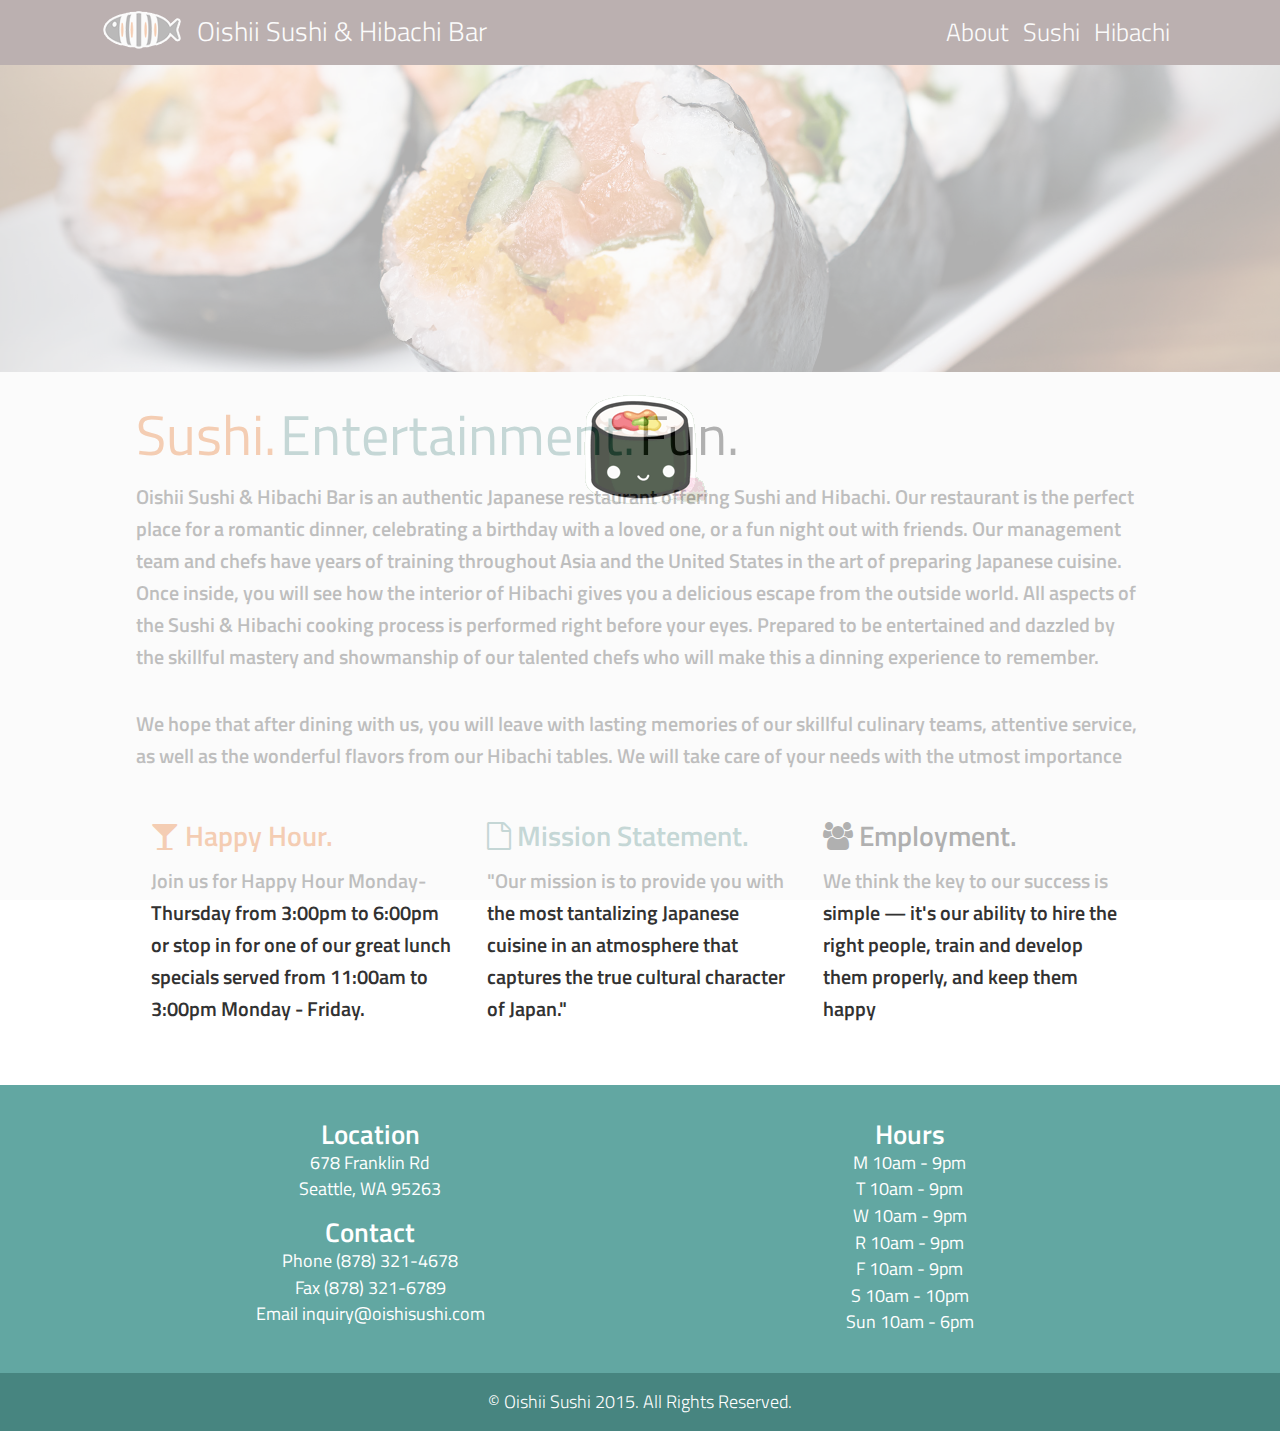
<file: oishi-sushi/index.html>
<!DOCTYPE html>
<html lang="en">
<head>
    <meta charset="UTF-8">
    <title>Oishii Sushi & Hibachi</title>
    <!--favicon-->
    <link rel="icon" type="image/png" href="favicon.ico">
    <!--Font Awesome-->
    <link rel="stylesheet" href="https://maxcdn.bootstrapcdn.com/font-awesome/4.4.0/css/font-awesome.min.css">
    <!--Google Fonts-->
    <link href='https://fonts.googleapis.com/css?family=Titillium+Web' rel='stylesheet' type='text/css'>
    <!--Carousel css-->
    <link rel="stylesheet" href="css/carousel.css" />
    <!--Main Style Sheet-->
    <link href="css/style.css" rel="stylesheet" />
</head>
<body>
<!--splash page -->
<div class="loader"></div>

<!--Navigation-->
<div class="nav">
    <div class="container">
        <div class="grid">

            <div class="span-7 leftSide">
                <img src="images/oishi-logo.png" class="logo home" />
                <h2>Oishii Sushi & Hibachi Bar</h2>
                <img src="images/hamburger.png" class="hamburger" />
            </div>

            <div class="span-5 rightSide">
                <ul>
                    <li><a href="#" class="about">About</a></li>
                    <li><a href="#" class="sushi">Sushi</a></li>
                    <li><a href="#" class="hibachi">Hibachi</a></li>
                </ul>
            </div>

        </div>
    </div>
</div>

<!--Carousel Slider-->
<div id="carousel-example-generic" class="carousel slide" data-ride="carousel">
    <!-- Indicators -->
    <!--<ol class="carousel-indicators">-->
        <!--<li data-target="#carousel-example-generic" data-slide-to="0" class="active"></li>-->
        <!--<li data-target="#carousel-example-generic" data-slide-to="1"></li>-->
        <!--<li data-target="#carousel-example-generic" data-slide-to="2"></li>-->
    <!--</ol>-->

    <!-- Wrapper for slides -->
    <div class="carousel-inner">
        <div class="item active">
            <img src="images/sushi-1.jpg" alt="...">
            <!--<div class="carousel-caption">-->
                <!--<h3>Caption Text</h3>-->
            <!--</div>-->
        </div>
        <div class="item">
            <img src="images/hibachi-1.jpg" alt="...">
            <!--<div class="carousel-caption">-->
                <!--<h3>Caption Text</h3>-->
            <!--</div>-->
        </div>
        <div class="item">
            <img src="images/sushi-2.jpg" alt="...">
            <!--<div class="carousel-caption">-->
                <!--<h3>Caption Text</h3>-->
            <!--</div>-->
        </div>
        <div class="item">
            <img src="images/hibachi-2.jpg" alt="...">
            <!--<div class="carousel-caption">-->
            <!--<h3>Caption Text</h3>-->
            <!--</div>-->
        </div>
        <div class="item">
            <img src="images/sushi-3.jpg" alt="...">
            <!--<div class="carousel-caption">-->
            <!--<h3>Caption Text</h3>-->
            <!--</div>-->
        </div>
        <div class="item">
            <img src="images/hibachi-3.jpg" alt="...">
            <!--<div class="carousel-caption">-->
            <!--<h3>Caption Text</h3>-->
            <!--</div>-->
        </div>
        <div class="item">
            <img src="images/sushi-4.jpg" alt="...">
            <!--<div class="carousel-caption">-->
            <!--<h3>Caption Text</h3>-->
            <!--</div>-->
        </div>
    </div>

    <!-- Controls -->
    <a class="left carousel-control" href="#carousel-example-generic" role="button" data-slide="prev">
        <span class="glyphicon glyphicon-chevron-left"></span>
    </a>
    <a class="right carousel-control" href="#carousel-example-generic" role="button" data-slide="next">

    </a>
</div> <!-- Carousel -->

<!--load content area-->
<div class="container">
    <div class="loadContent">

        <ul id="indexHead">
            <li><h1><b style="color: #e8650c;">Sushi.</b></h1></li>
            <li><h1><b style="color: #478580;">Entertainment.</b></h1></li>
            <li><h1><b style="color: #000;">Fun.</b></h1></li>
        </ul>

        <p>Oishii Sushi & Hibachi Bar is an authentic Japanese restaurant offering Sushi and Hibachi. Our restaurant is the perfect place for a romantic dinner, celebrating a birthday with a loved one, or a fun night out with friends. Our management team and chefs have years of training throughout Asia and the United States in the art of preparing Japanese cuisine. Once inside, you will see how the interior of Hibachi gives you a delicious escape from the outside world. All aspects of the Sushi & Hibachi cooking process is performed right before your eyes. Prepared to be entertained and dazzled by the skillful mastery and showmanship of our talented chefs who will make this a dinning experience to remember.
        </p>

        <p>
            We hope that after dining with us, you will leave with lasting memories of our skillful culinary teams, attentive service, as well as the wonderful flavors from our Hibachi tables. We will take care of your needs with the utmost importance
        </p>

        <div class="grid homeState">
            <div class="span-4">
                <h3 style="color: #e8650c;"><i class="fa fa-glass"></i> Happy Hour.</h3>
                <p>Join us for Happy Hour Monday-Thursday from 3:00pm to 6:00pm or stop in for one of our great lunch specials served from 11:00am to 3:00pm Monday - Friday.</p>
            </div>

            <div class="span-4">
                <h3 style="color: #478580;"><i class="fa fa-file-o"></i> Mission Statement.</h3>
                <p>"Our mission is to provide you with the most tantalizing Japanese cuisine in an atmosphere that captures the true cultural character of Japan."</p>
            </div>

            <div class="span-4">
                <h3 style="color: #000;"><i class="fa fa-users"></i> Employment.</h3>
                <p>We think the key to our success is simple — it's our ability to hire the right people, train and develop them properly, and keep them happy</p>
            </div>
        </div>

    </div>
</div>

<!--footer-->
<div class="footer">
    <div class="container">
        <div class="grid">

            <div class="span-6">
                <ul>
                    <li><h2>Location</h2></li>
                    <li>678 Franklin Rd</li>
                    <li>Seattle, WA 95263</li>
                </ul>
                <ul>
                    <li><h2>Contact</h2></li>
                    <li>Phone (878) 321-4678</li>
                    <li>Fax (878) 321-6789</li>
                    <li>Email inquiry@oishisushi.com</li>
                </ul>
            </div>
            <div class="span-6">
                <ul>
                    <li><h2>Hours</h2></li>
                    <li>M 10am - 9pm</li>
                    <li>T 10am - 9pm</li>
                    <li>W 10am - 9pm</li>
                    <li>R 10am - 9pm</li>
                    <li>F 10am - 9pm</li>
                    <li>S 10am - 10pm</li>
                    <li>Sun 10am - 6pm</li>
                </ul>
            </div>

        </div>
    </div>
</div>

<!--copyright-->
<div class="copyright">
    <div class="container">
        &copy; Oishii Sushi 2015.  All Rights Reserved.
    </div>
</div>

<!--Script files-->
<!--jQuery-->
<script src="bower_components/jquery/dist/jquery.min.js"></script>
<!--bootstrap carousel js file-->
<script src="js/bootstrap/dist/js/bootstrap.min.js"></script>
<!--Main script styled by me-->
<script src="js/script.js"></script>
</body>
</html>
</file>
<file: oishi-sushi/css/carousel.css>
.img-responsive,
.thumbnail > img,
.thumbnail a > img,
.carousel-inner > .item > img,
.carousel-inner > .item > a > img {
    display: block;
    max-width: 100%;
    height: auto;
}

.carousel {
    position: relative;
}
.carousel-inner {
    position: relative;
    overflow: hidden;
    width: 100%;
}
.carousel-inner > .item {
    display: none;
    position: relative;
    -webkit-transition: 0.6s ease-in-out left;
    transition: 0.6s ease-in-out left;
}
.carousel-inner > .item > img,
.carousel-inner > .item > a > img {
    line-height: 1;
}
.carousel-inner > .active,
.carousel-inner > .next,
.carousel-inner > .prev {
    display: block;
}
.carousel-inner > .active {
    left: 0;
}
.carousel-inner > .next,
.carousel-inner > .prev {
    position: absolute;
    top: 0;
    width: 100%;
}
.carousel-inner > .next {
    left: 100%;
}
.carousel-inner > .prev {
    left: -100%;
}
.carousel-inner > .next.left,
.carousel-inner > .prev.right {
    left: 0;
}
.carousel-inner > .active.left {
    left: -100%;
}
.carousel-inner > .active.right {
    left: 100%;
}
.carousel-control {
    position: absolute;
    top: 0;
    left: 0;
    bottom: 0;
    width: 15%;
    opacity: 0.5;
    filter: alpha(opacity=50);
    font-size: 20px;
    color: #ffffff;
    text-align: center;
    text-shadow: 0 1px 2px rgba(0, 0, 0, 0.6);
}
.carousel-control.left {
    background-image: -webkit-linear-gradient(left, color-stop(rgba(0, 0, 0, 0.5) 0%), color-stop(rgba(0, 0, 0, 0.0001) 100%));
    background-image: linear-gradient(to right, rgba(0, 0, 0, 0.5) 0%, rgba(0, 0, 0, 0.0001) 100%);
    background-repeat: repeat-x;
    filter: progid:DXImageTransform.Microsoft.gradient(startColorstr='#80000000', endColorstr='#00000000', GradientType=1);
}
.carousel-control.right {
    left: auto;
    right: 0;
    background-image: -webkit-linear-gradient(left, color-stop(rgba(0, 0, 0, 0.0001) 0%), color-stop(rgba(0, 0, 0, 0.5) 100%));
    background-image: linear-gradient(to right, rgba(0, 0, 0, 0.0001) 0%, rgba(0, 0, 0, 0.5) 100%);
    background-repeat: repeat-x;
    filter: progid:DXImageTransform.Microsoft.gradient(startColorstr='#00000000', endColorstr='#80000000', GradientType=1);
}
.carousel-control:hover,
.carousel-control:focus {
    outline: none;
    color: #ffffff;
    text-decoration: none;
    opacity: 0.9;
    filter: alpha(opacity=90);
}
.carousel-control .icon-prev,
.carousel-control .icon-next,
.carousel-control .glyphicon-chevron-left,
.carousel-control .glyphicon-chevron-right {
    position: absolute;
    top: 50%;
    z-index: 5;
    display: inline-block;
}
.carousel-control .icon-prev,
.carousel-control .glyphicon-chevron-left {
    left: 50%;
}
.carousel-control .icon-next,
.carousel-control .glyphicon-chevron-right {
    right: 50%;
}
.carousel-control .icon-prev,
.carousel-control .icon-next {
    width: 20px;
    height: 20px;
    margin-top: -10px;
    margin-left: -10px;
    font-family: serif;
}
.carousel-control .icon-prev:before {
    content: '\2039';
}
.carousel-control .icon-next:before {
    content: '\203a';
}
.carousel-indicators {
    position: absolute;
    bottom: 10px;
    left: 50%;
    z-index: 15;
    width: 60%;
    margin-left: -30%;
    padding-left: 0;
    list-style: none;
    text-align: center;
}
.carousel-indicators li {
    display: inline-block;
    width: 10px;
    height: 10px;
    margin: 1px;
    text-indent: -999px;
    border: 1px solid #ffffff;
    border-radius: 10px;
    cursor: pointer;
    background-color: #000 \9;
    background-color: rgba(0, 0, 0, 0);
}
.carousel-indicators .active {
    margin: 0;
    width: 12px;
    height: 12px;
    background-color: #ffffff;
}
.carousel-caption {
    position: absolute;
    left: 15%;
    right: 15%;
    bottom: 20px;
    z-index: 10;
    padding-top: 20px;
    padding-bottom: 20px;
    color: #ffffff;
    text-align: center;
    text-shadow: 0 1px 2px rgba(0, 0, 0, 0.6);
}
.carousel-caption .btn {
    text-shadow: none;
}
@media screen and (min-width: 768px) {
    .carousel-control .glyphicon-chevron-left,
    .carousel-control .glyphicon-chevron-right,
    .carousel-control .icon-prev,
    .carousel-control .icon-next {
        width: 30px;
        height: 30px;
        margin-top: -15px;
        margin-left: -15px;
        font-size: 30px;
    }
    .carousel-caption {
        left: 20%;
        right: 20%;
        padding-bottom: 30px;
    }
    .carousel-indicators {
        bottom: 20px;
    }
}
</file>
<file: oishi-sushi/css/style.css>
/* Transition Speeds */
/* Bootstrap Media Queries */
.grid {
  text-align: justify;
  font-size: 0;
}

.grid:after {
  content: "";
  display: inline-block;
  width: 100%;
}

.grid > * {
  vertical-align: top;
  display: inline-block;
  width: 100%;
  text-align: left;
  font-size: 18px;
}

.span-1 {
  width: 8.33333%;
}

.span-2 {
  width: 16.66667%;
}

.span-3 {
  width: 25%;
}

.span-4 {
  width: 33.33333%;
}

.span-5 {
  width: 41.66667%;
}

.span-6 {
  width: 50%;
}

.span-7 {
  width: 58.33333%;
}

.span-8 {
  width: 66.66667%;
}

.span-9 {
  width: 75%;
}

.span-10 {
  width: 83.33333%;
}

.span-11 {
  width: 91.66667%;
}

[class*="push-"], [class*="pull-"] {
  position: relative;
}

.push-1 {
  left: 8.33333%;
}

.push-2 {
  left: 16.66667%;
}

.push-3 {
  left: 25%;
}

.push-4 {
  left: 33.33333%;
}

.push-5 {
  left: 41.66667%;
}

.push-6 {
  left: 50%;
}

.push-7 {
  left: 58.33333%;
}

.push-8 {
  left: 66.66667%;
}

.push-9 {
  left: 75%;
}

.push-10 {
  left: 83.33333%;
}

.push-11 {
  left: 91.66667%;
}

.pull-1 {
  left: -8.33333%;
}

.pull-2 {
  left: -16.66667%;
}

.pull-3 {
  left: -25%;
}

.pull-4 {
  left: -33.33333%;
}

.pull-5 {
  left: -41.66667%;
}

.pull-6 {
  left: -50%;
}

.pull-7 {
  left: -58.33333%;
}

.pull-8 {
  left: -66.66667%;
}

.pull-9 {
  left: -75%;
}

.pull-10 {
  left: -83.33333%;
}

.pull-11 {
  left: -91.66667%;
}

.prepend-1 {
  margin-left: 8.33333%;
}

.prepend-2 {
  margin-left: 16.66667%;
}

.prepend-3 {
  margin-left: 25%;
}

.prepend-4 {
  margin-left: 33.33333%;
}

.prepend-5 {
  margin-left: 41.66667%;
}

.prepend-6 {
  margin-left: 50%;
}

.prepend-7 {
  margin-left: 58.33333%;
}

.prepend-8 {
  margin-left: 66.66667%;
}

.prepend-9 {
  margin-left: 75%;
}

.prepend-10 {
  margin-left: 83.33333%;
}

.prepend-11 {
  margin-left: 91.66667%;
}

.append-1 {
  margin-right: 8.33333%;
}

.append-2 {
  margin-right: 16.66667%;
}

.append-3 {
  margin-right: 25%;
}

.append-4 {
  margin-right: 33.33333%;
}

.append-5 {
  margin-right: 41.66667%;
}

.append-6 {
  margin-right: 50%;
}

.append-7 {
  margin-right: 58.33333%;
}

.append-8 {
  margin-right: 66.66667%;
}

.append-9 {
  margin-right: 75%;
}

.append-10 {
  margin-right: 83.33333%;
}

.append-11 {
  margin-right: 91.66667%;
}

@media (max-width: 1199px) {
  .span-md-1 {
    width: 8.33333%;
  }

  .span-md-2 {
    width: 16.66667%;
  }

  .span-md-3 {
    width: 25%;
  }

  .span-md-4 {
    width: 33.33333%;
  }

  .span-md-5 {
    width: 41.66667%;
  }

  .span-md-6 {
    width: 50%;
  }

  .span-md-7 {
    width: 58.33333%;
  }

  .span-md-8 {
    width: 66.66667%;
  }

  .span-md-9 {
    width: 75%;
  }

  .span-md-10 {
    width: 83.33333%;
  }

  .span-md-11 {
    width: 91.66667%;
  }

  .push-md-1 {
    left: 8.33333%;
  }

  .push-md-2 {
    left: 16.66667%;
  }

  .push-md-3 {
    left: 25%;
  }

  .push-md-4 {
    left: 33.33333%;
  }

  .push-md-5 {
    left: 41.66667%;
  }

  .push-md-6 {
    left: 50%;
  }

  .push-md-7 {
    left: 58.33333%;
  }

  .push-md-8 {
    left: 66.66667%;
  }

  .push-md-9 {
    left: 75%;
  }

  .push-md-10 {
    left: 83.33333%;
  }

  .push-md-11 {
    left: 91.66667%;
  }

  .pull-md-1 {
    left: -8.33333%;
  }

  .pull-md-2 {
    left: -16.66667%;
  }

  .pull-md-3 {
    left: -25%;
  }

  .pull-md-4 {
    left: -33.33333%;
  }

  .pull-md-5 {
    left: -41.66667%;
  }

  .pull-md-6 {
    left: -50%;
  }

  .pull-md-7 {
    left: -58.33333%;
  }

  .pull-md-8 {
    left: -66.66667%;
  }

  .pull-md-9 {
    left: -75%;
  }

  .pull-md-10 {
    left: -83.33333%;
  }

  .pull-md-11 {
    left: -91.66667%;
  }

  .prepend-md-1 {
    margin-left: 8.33333%;
  }

  .prepend-md-2 {
    margin-left: 16.66667%;
  }

  .prepend-md-3 {
    margin-left: 25%;
  }

  .prepend-md-4 {
    margin-left: 33.33333%;
  }

  .prepend-md-5 {
    margin-left: 41.66667%;
  }

  .prepend-md-6 {
    margin-left: 50%;
  }

  .prepend-md-7 {
    margin-left: 58.33333%;
  }

  .prepend-md-8 {
    margin-left: 66.66667%;
  }

  .prepend-md-9 {
    margin-left: 75%;
  }

  .prepend-md-10 {
    margin-left: 83.33333%;
  }

  .prepend-md-11 {
    margin-left: 91.66667%;
  }

  .append-md-1 {
    margin-right: 8.33333%;
  }

  .append-md-2 {
    margin-right: 16.66667%;
  }

  .append-md-3 {
    margin-right: 25%;
  }

  .append-md-4 {
    margin-right: 33.33333%;
  }

  .append-md-5 {
    margin-right: 41.66667%;
  }

  .append-md-6 {
    margin-right: 50%;
  }

  .append-md-7 {
    margin-right: 58.33333%;
  }

  .append-md-8 {
    margin-right: 66.66667%;
  }

  .append-md-9 {
    margin-right: 75%;
  }

  .append-md-10 {
    margin-right: 83.33333%;
  }

  .append-md-11 {
    margin-right: 91.66667%;
  }
}
@media (max-width: 812px) {
  [class*="span-"] {
    width: 100%;
  }
  section [class*="span-"] {
    margin-top: 15px;
  }
  section [class*="span-"]:first-child {
    margin-top: 0;
  }

  [class*="push-"], [class*="pull-"] {
    position: static;
  }

  [class*="prepend-"] {
    margin-left: 0;
  }

  [class*="append-"] {
    margin-right: 0;
  }
}
@media (max-width: 812px) {
  [class*="span-sm-"] {
    width: auto;
  }
  section [class*="span-sm-"] {
    margin-top: 0;
  }
  section [class*="span-sm-"]:first-child {
    margin-top: 0;
  }

  .span-sm-1 {
    width: 8.33333%;
  }

  .span-sm-2 {
    width: 16.66667%;
  }

  .span-sm-3 {
    width: 25%;
  }

  .span-sm-4 {
    width: 33.33333%;
  }

  .span-sm-5 {
    width: 41.66667%;
  }

  .span-sm-6 {
    width: 50%;
  }

  .span-sm-7 {
    width: 58.33333%;
  }

  .span-sm-8 {
    width: 66.66667%;
  }

  .span-sm-9 {
    width: 75%;
  }

  .span-sm-10 {
    width: 83.33333%;
  }

  .span-sm-11 {
    width: 91.66667%;
  }

  .push-sm-1 {
    left: 8.33333%;
  }

  .push-sm-2 {
    left: 16.66667%;
  }

  .push-sm-3 {
    left: 25%;
  }

  .push-sm-4 {
    left: 33.33333%;
  }

  .push-sm-5 {
    left: 41.66667%;
  }

  .push-sm-6 {
    left: 50%;
  }

  .push-sm-7 {
    left: 58.33333%;
  }

  .push-sm-8 {
    left: 66.66667%;
  }

  .push-sm-9 {
    left: 75%;
  }

  .push-sm-10 {
    left: 83.33333%;
  }

  .push-sm-11 {
    left: 91.66667%;
  }

  .pull-sm-1 {
    left: -8.33333%;
  }

  .pull-sm-2 {
    left: -16.66667%;
  }

  .pull-sm-3 {
    left: -25%;
  }

  .pull-sm-4 {
    left: -33.33333%;
  }

  .pull-sm-5 {
    left: -41.66667%;
  }

  .pull-sm-6 {
    left: -50%;
  }

  .pull-sm-7 {
    left: -58.33333%;
  }

  .pull-sm-8 {
    left: -66.66667%;
  }

  .pull-sm-9 {
    left: -75%;
  }

  .pull-sm-10 {
    left: -83.33333%;
  }

  .pull-sm-11 {
    left: -91.66667%;
  }

  .prepend-sm-1 {
    margin-left: 8.33333%;
  }

  .prepend-sm-2 {
    margin-left: 16.66667%;
  }

  .prepend-sm-3 {
    margin-left: 25%;
  }

  .prepend-sm-4 {
    margin-left: 33.33333%;
  }

  .prepend-sm-5 {
    margin-left: 41.66667%;
  }

  .prepend-sm-6 {
    margin-left: 50%;
  }

  .prepend-sm-7 {
    margin-left: 58.33333%;
  }

  .prepend-sm-8 {
    margin-left: 66.66667%;
  }

  .prepend-sm-9 {
    margin-left: 75%;
  }

  .prepend-sm-10 {
    margin-left: 83.33333%;
  }

  .prepend-sm-11 {
    margin-left: 91.66667%;
  }

  .append-sm-1 {
    margin-right: 8.33333%;
  }

  .append-sm-2 {
    margin-right: 16.66667%;
  }

  .append-sm-3 {
    margin-right: 25%;
  }

  .append-sm-4 {
    margin-right: 33.33333%;
  }

  .append-sm-5 {
    margin-right: 41.66667%;
  }

  .append-sm-6 {
    margin-right: 50%;
  }

  .append-sm-7 {
    margin-right: 58.33333%;
  }

  .append-sm-8 {
    margin-right: 66.66667%;
  }

  .append-sm-9 {
    margin-right: 75%;
  }

  .append-sm-10 {
    margin-right: 83.33333%;
  }

  .append-sm-11 {
    margin-right: 91.66667%;
  }
}
::-moz-selection {
  background: black;
  color: white;
}

::selection {
  background: black;
  color: white;
}

* {
  box-sizing: border-box;
  outline-color: black;
}

.clb:after {
  content: "";
  display: block;
  clear: both;
  height: 0;
}

img {
  max-width: 100%;
  height: auto;
}

html, body {
  margin: 0;
  padding: 0;
  overflow-x: hidden;
}

html body {
  transition: all 0.2s ease-in-out;
}

@media (max-width: 1199px) {
  .nav-shown body {
    transform: translate(-250px);
  }

  .nav-shown,
  .nav-shown body {
    overflow: visible;
  }
}
body {
  background-color: white;
  min-width: 320px;
  color: black;
  font-family: "Titillium Web", sans-serif;
  font-weight: 300;
  font-size: 18px;
  line-height: 1.2;
  -webkit-font-smoothing: antialiased;
}

.sr-only {
  display: none;
}

h1, h2, h3, h4, h5, h6 {
  margin: 15px auto;
  color: #28658e;
  font-family: "Titillium Web", sans-serif;
  font-weight: 300;
  line-height: 1;
}

.main-title {
  font-size: 70px;
  text-transform: uppercase;
  font-weight: bold;
}
.main-title a {
  text-decoration: none;
}
@media (max-width: 812px) {
  .main-title {
    font-size: 50px;
  }
}
@media (max-width: 480px) {
  .main-title {
    font-size: 30px;
  }
}

.body-section h2 {
  font-size: 36px;
}

h3 {
  font-size: 28px;
}

h4 {
  font-size: 18px;
  color: #939294;
  font-weight: bold;
  text-transform: uppercase;
}

.callout {
  font-size: 30px;
  color: #939395;
}

h1:first-child, h2:first-child, h3:first-child, h4:first-child, h5:first-child, h6:first-child, p:first-child, ul:first-child, ol:first-child {
  margin-top: 0;
}
h1:last-child, h2:last-child, h3:last-child, h4:last-child, h5:last-child, h6:last-child, p:last-child, ul:last-child, ol:last-child {
  margin-bottom: 0;
}

.inner, .container {
  max-width: 1199px;
  margin: 0 auto;
}

.container {
  padding: 0 60px;
}

@media (max-width: 812px) {
  .container {
    padding: 0 10px;
  }
}
@media (max-width: 480px) {
  .container {
    padding: 0;
  }
}
.row.no-gutters {
  margin-right: 0;
  margin-left: 0;
}

a {
  color: #28658e;
  transition: all 0.3s ease-in-out;
}
a:hover {
  color: black;
  text-decoration: none;
}

p:last-child, .spaced:last-child {
  margin-bottom: 0;
}

.double-spaced {
  margin: 30px 0;
}

input[type=text], input[type=email], textarea {
  background-color: #ebebeb;
  padding: 10px;
  border: 0;
  font-size: 16px;
}

.button-center {
  text-align: center;
}

.button, input[type=submit], a.button, button {
  display: inline-block;
  background-color: #fab050;
  padding: 8px 15px;
  border: 0;
  color: white;
  font-size: 20px;
  font-family: "Titillium Web", sans-serif;
  font-weight: bold;
  cursor: pointer;
  text-decoration: none;
  transition: all 0.3s ease-in-out;
}
.button.button-blue, input[type=submit].button-blue, a.button.button-blue, button.button-blue {
  background-color: #28658e;
}
.button:hover, input[type=submit]:hover, a.button:hover, button:hover {
  background-color: black;
}
.button.button-big, input[type=submit].button-big, a.button.button-big, button.button-big {
  font-size: 30px;
}

ul {
  padding-left: 0;
}

.loader {
  position: fixed;
  left: 0;
  top: 0;
  width: 100%;
  height: 100%;
  z-index: 9999;
  background: url("../images/sushi-gif.gif") 50% 50% no-repeat #f9f9f9;
}

/*Navigation Bar */
.nav {
  background: #280101;
  width: 100%;
  padding: 0.5em;
}
@media (max-width: 812px) {
  .nav {
    padding: 1em 0 0.1em 0 !important;
  }
}
@media (max-width: 812px) {
  .nav .leftSide {
    text-align: center;
  }
}
.nav .leftSide .home {
  cursor: pointer;
}
.nav .leftSide .logo {
  display: inline-block;
  margin-right: 10px;
}
@media (max-width: 812px) {
  .nav .leftSide .logo {
    display: block !important;
    margin: 0 auto;
    padding: 25px 0 15px 0;
  }
}
.nav .leftSide h2 {
  display: inline-block;
  margin: 0;
  vertical-align: top;
  color: white !important;
  padding-top: 8px;
}
@media (max-width: 812px) {
  .nav .leftSide h2 {
    display: block !important;
    padding: 0 0 25px 0 !important;
  }
}
.nav .rightSide {
  text-align: right;
}
@media (max-width: 812px) {
  .nav .rightSide {
    text-align: center;
  }
}
.nav .rightSide ul {
  list-style: none;
  margin: 0;
  vertical-align: top;
  padding-top: 8px;
  float: right;
}
.nav .rightSide ul li {
  display: inline-block;
  font-size: 1.4em;
  margin-right: 10px;
  color: white !important;
}
@media (max-width: 812px) {
  .nav .rightSide ul li {
    display: block !important;
    padding: 0.8em 0;
    border-top: 1px solid white;
  }
}
.nav .rightSide ul li a {
  text-decoration: none;
  color: white !important;
}
@media (max-width: 812px) {
  .nav .rightSide ul {
    float: none !important;
    display: none;
  }
}
@media (min-width: 812px) {
  .nav .rightSide ul {
    display: inline-block !important;
  }
}
.nav .hamburger {
  display: none;
}
@media (max-width: 812px) {
  .nav .hamburger {
    display: block;
    cursor: pointer;
    color: white;
    width: 8%;
    position: relative;
    bottom: 0;
    left: 0;
    margin: 15px;
  }
}
@media (max-width: 480px) {
  .nav .hamburger {
    width: 10%;
  }
}

/*active class for current ajax area */
.navActive {
  border-bottom: 2px solid white;
}

/*Carousel Slider */
@media (max-width: 812px) {
  div#carousel-example-generic {
    display: none;
  }
}

/*Content Load Section */
.loadContent {
  padding: 35px;
}
.loadContent #indexHead {
  list-style: none;
}
.loadContent #indexHead li {
  display: inline-block;
}
@media (max-width: 812px) {
  .loadContent #indexHead li {
    display: block !important;
  }
}
.loadContent h1 {
  font-size: 56px !important;
  word-wrap: break-word;
}
.loadContent p {
  font-size: 20px;
  font-weight: 600;
  color: #323232;
  padding: 0 0 35px 0;
  line-height: 1.6;
  margin: 0;
}
.loadContent p:last-child {
  padding: 10px 0 0 0;
}
.loadContent p:last-child {
  padding: 0 0 10px 0;
}
@media (max-width: 812px) {
  .loadContent p {
    padding: 25px 0 0 0 !important;
  }
}
@media (max-width: 480px) {
  .loadContent p {
    padding: 15px 0 0 0 !important;
  }
}
.loadContent .span-6 {
  padding: 15px;
}
@media (max-width: 812px) {
  .loadContent .span-6 {
    padding: 15px 0;
  }
}
@media (max-width: 812px) {
  .loadContent .span-6 h3 {
    padding-top: 25px;
  }
}
.loadContent .homeState .span-4 {
  padding: 15px;
}
@media (max-width: 812px) {
  .loadContent .homeState .span-4 {
    padding: 25px 0;
  }
}
.loadContent .homeState .span-4 h3 {
  font-weight: 600;
}
@media (max-width: 812px) {
  .loadContent .homeState .span-4 p {
    padding: 0 0 0 0 !important;
  }
}
@media (max-width: 812px) {
  .loadContent {
    padding: 25px !important;
  }
}
@media (max-width: 480px) {
  .loadContent {
    padding: 15px !important;
  }
}

/*footer */
.footer {
  padding: 35px;
  background: #62a7a2;
  color: white;
  font-weight: 500;
}
.footer .grid .span-6 {
  text-align: center !important;
}
.footer .grid .span-6 ul {
  list-style: none;
}
@media (max-width: 812px) {
  .footer .grid .span-6 ul {
    padding: 0 0 25px 0;
  }
}
@media (max-width: 812px) {
  .footer .grid .span-6 ul:first-child {
    padding: 25px 0 25px 0;
  }
}
.footer .grid .span-6 ul h2 {
  font-weight: 600;
  color: white;
}
.footer .grid .span-6 ul li {
  margin-bottom: 5px;
}
@media (max-width: 812px) {
  .footer {
    padding: 25px !important;
  }
}
@media (max-width: 480px) {
  .footer {
    padding: 15px !important;
  }
}

/*Copyright */
.copyright {
  background: #478580;
  padding: 1em 35px;
  color: white;
  text-align: center;
}
</file>
